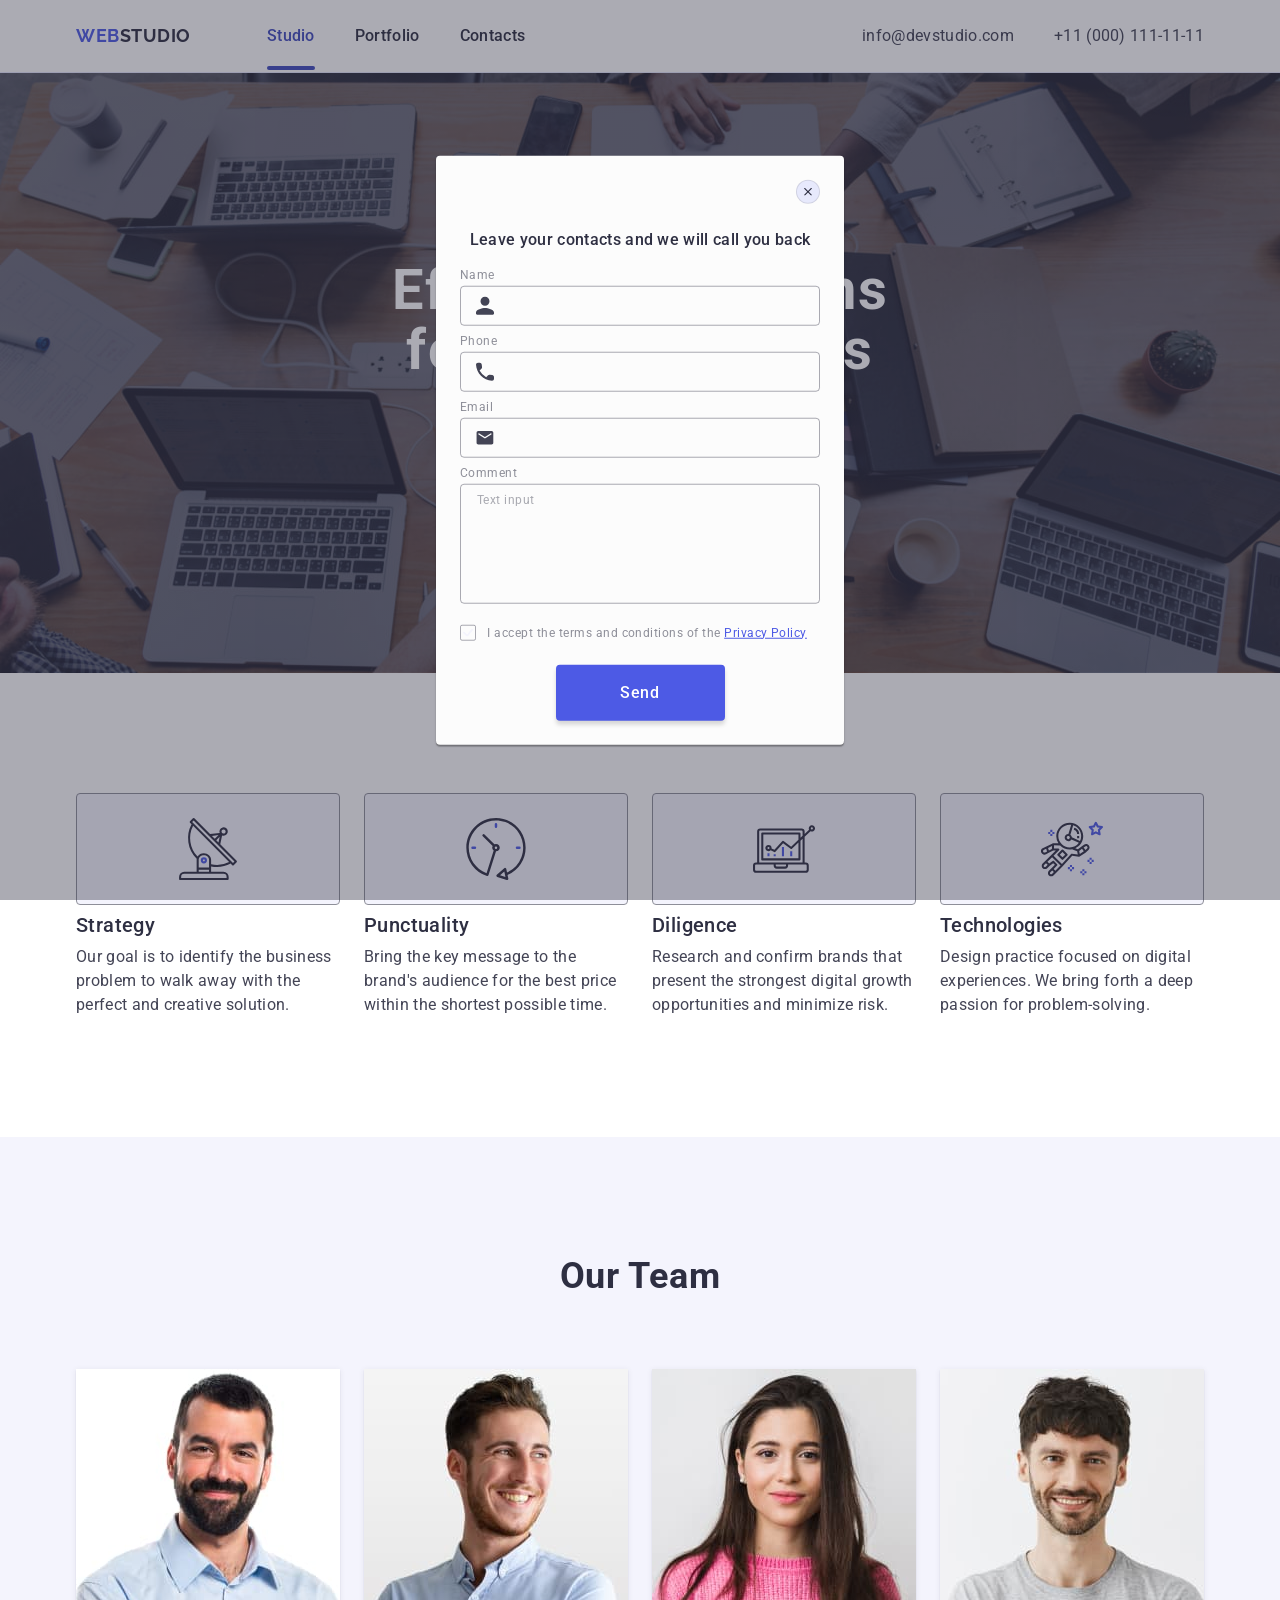
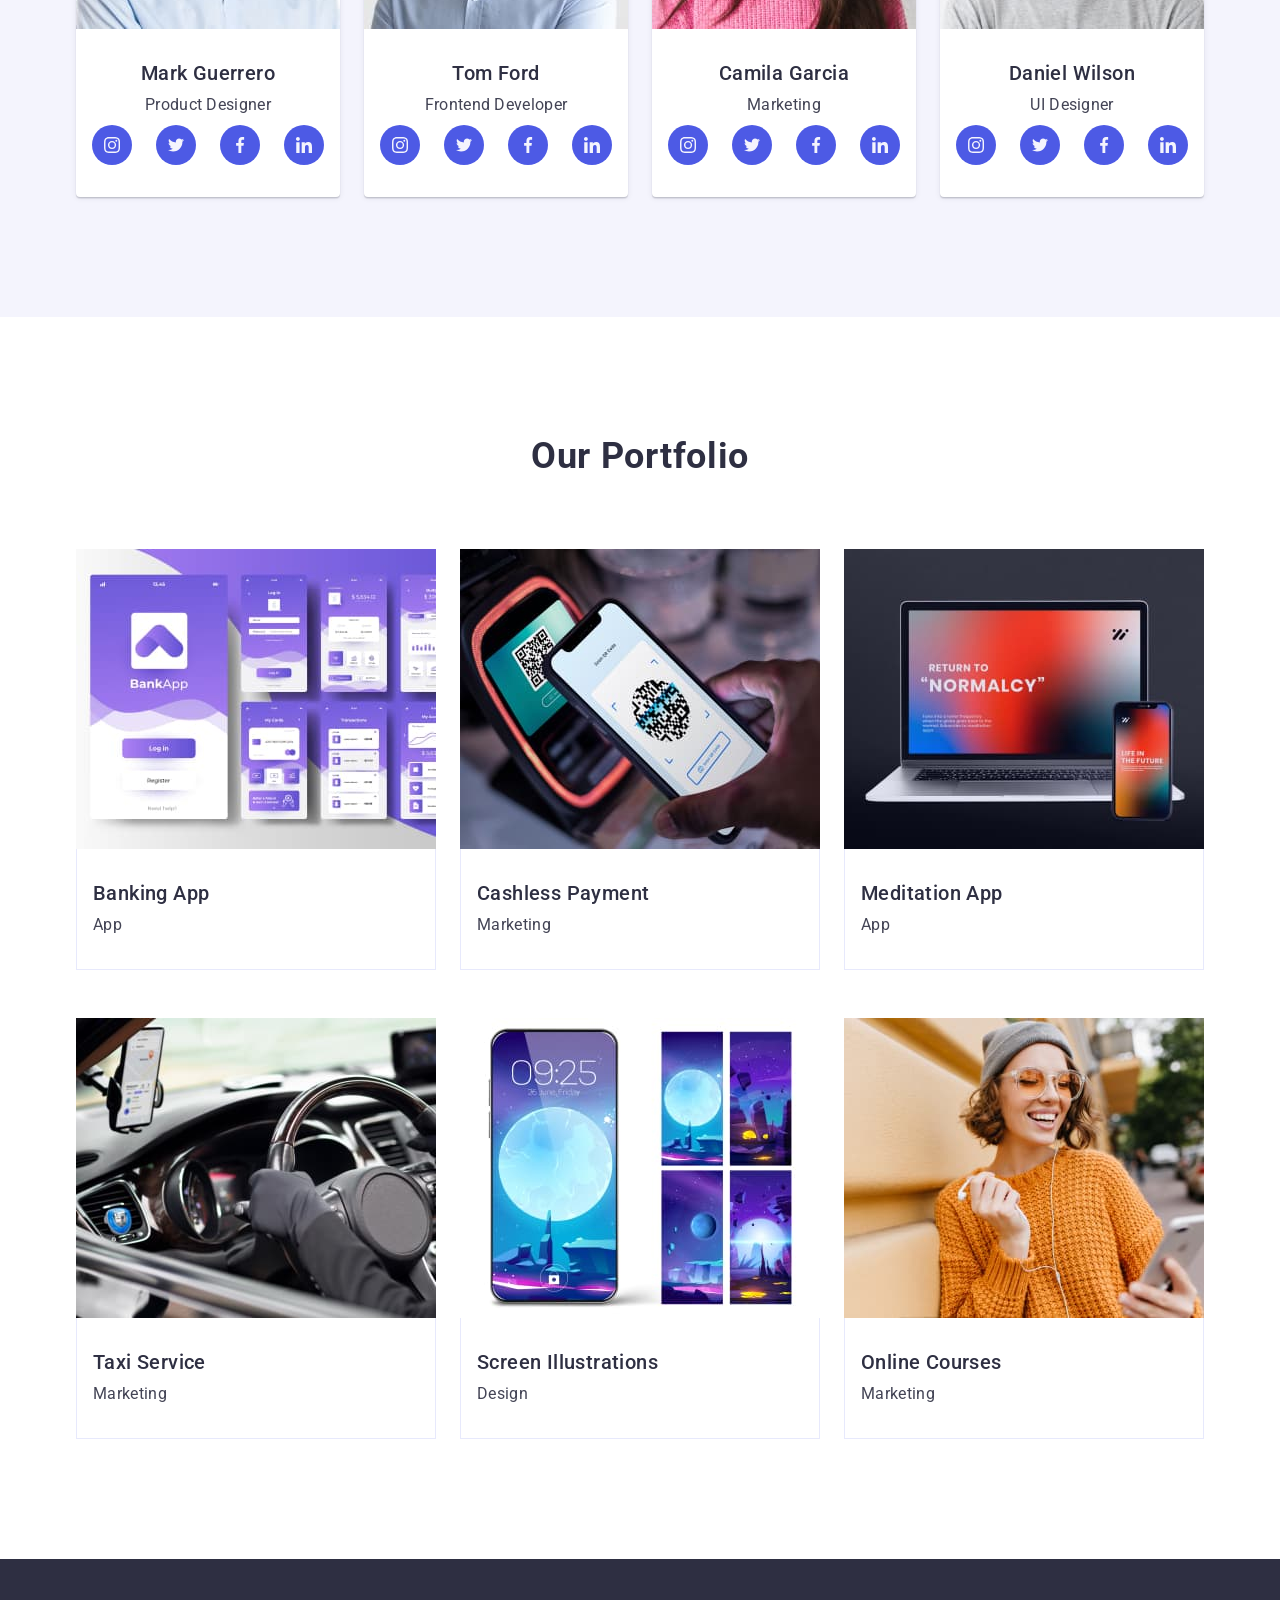
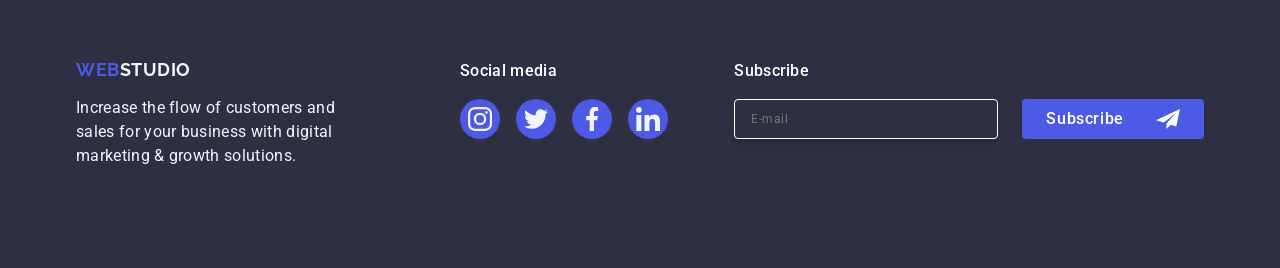
<file: index.html>
<!DOCTYPE html>
<html lang="en">
<head>
    <meta charset="UTF-8">
    <meta name="viewport" content="width=device-width, initial-scale=1.0">
    <title>Web Studio</title>
    <link rel="preconnect" href="https://fonts.googleapis.com">
    <link rel="preconnect" href="https://fonts.gstatic.com" crossorigin>
    <link href="https://fonts.googleapis.com/css2?family=Raleway:wght@700&family=Roboto:wght@400;500;700&display=swap"
        rel="stylesheet">
    <link rel="stylesheet" href="https://cdnjs.cloudflare.com/ajax/libs/modern-normalize/2.0.0/modern-normalize.min.css"
        integrity="sha512-4xo8blKMVCiXpTaLzQSLSw3KFOVPWhm/TRtuPVc4WG6kUgjH6J03IBuG7JZPkcWMxJ5huwaBpOpnwYElP/m6wg=="
        crossorigin="anonymous" referrerpolicy="no-referrer">
    <link rel="stylesheet" href="./css/styles.css">
</head>

<body>
    
<!--                       header                      -->

    <header class="header">
        <div class="container header-container">
            <nav class="navigation">
                <a class="header-logo" href="./index.html" target="_self">Web<span class="header-logo-color">Studio</span></a>
            
                <ul class="navigation-item">
                    <li class="navigation-list"><a class="navigation-link activ" href="./index.html">Studio</a></li>
                    <li class="navigation-list"><a class="navigation-link" href="">Portfolio</a></li>
                    <li class="navigation-list"><a class="navigation-link" href="">Contacts</a></li>
                </ul>
            </nav>
            
            <address class="address">
                <ul class="address-item">
                    <li class="address-list"><a class="address-link" href="mailto:info@devstudio.com">info@devstudio.com</a></li>
                    <li class="address-list"><a class="address-link" href="tel:+110001111111">+11 (000) 111-11-11</a></li>
                </ul>
            </address>
        </div>

    </header>

<!--                       main                        -->

    <main class="main">

        <section class="solution">

            <div class="container">
                <h1 class="solution-header">Effective Solutions for Your Business</h1>
                <button class="solution-button">Order Service</button>
            </div>

        </section>

        <section class="directions">

            <div class="container">
                <h2 class="directions-header visually-hidden">Directions</h2>
                <ul class="direction-item">
                    <li class="direction-list">
                        <div class="container-svg">
                            <svg class="direction-svg" width="64" height="64">
                                <use href="./images/icons.svg#icon-antenna"></use>
                            </svg>
                        </div>   
                        <h3 class="direction-list-header">Strategy</h3>
                        <p class="direction-list-paragraph">Our goal is to identify the business problem to walk away with the perfect and creative solution.</p>
                    </li>
                    <li class="direction-list">
                        <div class="container-svg">
                            <svg class="direction-svg" width="64" height="64">
                                <use href="./images/icons.svg#icon-clock"></use>
                            </svg>
                        </div>
                        <h3 class="direction-list-header">Punctuality</h3>
                        <p class="direction-list-paragraph">Bring the key message to the brand's audience for the best price within the shortest possible time.</p>
                    </li>
                    <li class="direction-list">
                        <div class="container-svg">
                            <svg class="direction-svg" width="64" height="64">
                                <use href="./images/icons.svg#icon-diagram"></use>
                            </svg>
                        </div>
                        <h3 class="direction-list-header">Diligence</h3>
                        <p class="direction-list-paragraph">Research and confirm brands that present the strongest digital growth opportunities and minimize risk.</p>
                    </li>
                    <li class="direction-list">
                        <div class="container-svg">
                            <svg class="direction-svg" width="64" height="64">
                                <use href="./images/icons.svg#icon-astronaut"></use>
                            </svg>
                        </div>
                        <h3 class="direction-list-header">Technologies</h3>
                        <p class="direction-list-paragraph">Design practice focused on digital experiences. We bring forth a deep passion for problem-solving.</p>
                    </li>
                </ul>
            </div>
        
        </section>
        
        <section class="team">
        
            <div class="container">
                <h2 class="team-header">Our Team</h2>
                <ul class="team-item">
                    <li class="team-list">
                        <img class="team-imagi" src="./images/MarkGuerrero.jpg" alt="Photo Mark Guerrero" width="264" height="260">
                        <div class="tem-profession-container">
                            <h3 class="team-list-header">Mark Guerrero</h3>
                            <p class="team-list-paragraph">Product Designer</p>
                            <ul class="team-item-svg">
                                <li class="team-list-svg">
                                    <a href="" class="team-link">
                                        <svg class="team-svg" width="16" height="16">
                                            <use href="./images/icons.svg#icon-instagram"></use>
                                        </svg>
                                    </a>
                                </li>
                                <li class="team-list-svg">
                                    <a href="" class="team-link">
                                        <svg class="team-svg" width="16" height="16">
                                            <use href="./images/icons.svg#icon-twitter"></use>
                                        </svg>
                                    </a>
                                </li>
                                <li class="team-list-svg">
                                    <a href="" class="team-link">
                                        <svg class="team-svg" width="16" height="16">
                                            <use href="./images/icons.svg#icon-facebook"></use>
                                        </svg>
                                    </a>
                                </li>
                                <li class="team-list-svg">
                                    <a href="" class="team-link">
                                        <svg class="team-svg" width="16" height="16">
                                            <use href="./images/icons.svg#icon-linkedin"></use>
                                        </svg>
                                    </a>
                                </li>
                            </ul>
                        </div>
                        
                    </li>
                    <li class="team-list">
                        <img class="team-imagi" src="./images/TomFord.jpg" alt="Photo Tom Ford" width="264" height="260">
                        <div class="tem-profession-container">
                            <h3 class="team-list-header">Tom Ford</h3>
                            <p class="team-list-paragraph">Frontend Developer</p>
                            <ul class="team-item-svg">
                                <li class="team-list-svg">
                                    <a href="" class="team-link">
                                        <svg class="team-svg" width="16" height="16">
                                            <use href="./images/icons.svg#icon-instagram"></use>
                                        </svg>
                                    </a>
                                </li>
                                <li class="team-list-svg">
                                    <a href="" class="team-link">
                                        <svg class="team-svg" width="16" height="16">
                                            <use href="./images/icons.svg#icon-twitter"></use>
                                        </svg>
                                    </a>
                                </li>
                                <li class="team-list-svg">
                                    <a href="" class="team-link">
                                        <svg class="team-svg" width="16" height="16">
                                            <use href="./images/icons.svg#icon-facebook"></use>
                                        </svg>
                                    </a>
                                </li>
                                <li class="team-list-svg">
                                    <a href="" class="team-link">
                                        <svg class="team-svg" width="16" height="16">
                                            <use href="./images/icons.svg#icon-linkedin"></use>
                                        </svg>
                                    </a>
                                </li>
                            </ul>
                        </div>
                        
                    </li>
                    <li class="team-list">
                        <img class="team-imagi" src="./images/CamilaGarcia.jpg" alt="Photo Camila Garcia" width="264" height="260">
                        <div class="tem-profession-container">
                            <h3 class="team-list-header">Camila Garcia</h3>
                            <p class="team-list-paragraph">Marketing</p>
                            <ul class="team-item-svg">
                                <li class="team-list-svg">
                                    <a href="" class="team-link">
                                        <svg class="team-svg" width="16" height="16">
                                            <use href="./images/icons.svg#icon-instagram"></use>
                                        </svg>
                                    </a>
                                </li>
                                <li class="team-list-svg">
                                    <a href="" class="team-link">
                                        <svg class="team-svg" width="16" height="16">
                                            <use href="./images/icons.svg#icon-twitter"></use>
                                        </svg>
                                    </a>
                                </li>
                                <li class="team-list-svg">
                                    <a href="" class="team-link">
                                        <svg class="team-svg" width="16" height="16">
                                            <use href="./images/icons.svg#icon-facebook"></use>
                                        </svg>
                                    </a>
                                </li>
                                <li class="team-list-svg">
                                    <a href="" class="team-link">
                                        <svg class="team-svg" width="16" height="16">
                                            <use href="./images/icons.svg#icon-linkedin"></use>
                                        </svg>
                                    </a>
                                </li>
                            </ul>
                        </div>
                        
                    </li>
                    <li class="team-list">
                        <img class="team-imagi" src="./images/DanielWilson.jpg" alt="Photo Daniel Wilson" width="264" height="260">
                        <div class="tem-profession-container">
                            <h3 class="team-list-header">Daniel Wilson</h3>
                            <p class="team-list-paragraph">UI Designer</p>
                            <ul class="team-item-svg">
                                <li class="team-list-svg">
                                    <a href="" class="team-link">
                                        <svg class="team-svg" width="16" height="16">
                                            <use href="./images/icons.svg#icon-instagram"></use>
                                        </svg>
                                    </a>
                                </li>
                                <li class="team-list-svg">
                                    <a href="" class="team-link">
                                        <svg class="team-svg" width="16" height="16">
                                            <use href="./images/icons.svg#icon-twitter"></use>
                                        </svg>
                                    </a>
                                </li>
                                <li class="team-list-svg">
                                    <a href="" class="team-link">
                                        <svg class="team-svg" width="16" height="16">
                                            <use href="./images/icons.svg#icon-facebook"></use>
                                        </svg>
                                    </a>
                                </li>
                                <li class="team-list-svg">
                                    <a href="" class="team-link">
                                        <svg class="team-svg" width="16" height="16">
                                            <use href="./images/icons.svg#icon-linkedin"></use>
                                        </svg>
                                    </a>
                                </li>
                            </ul>
                        </div>
                        
                    </li>
                </ul>
            </div>

        </section>

        <section class="portfolio">

            <div class="container">
                <h2 class="portfolio-header">Our Portfolio</h2>
                <ul class="portfolio-item">
                    <li class="portfolio-list">
                        <div class="portfolio-wrapper">
                            <img src="./images/BankingApp.jpg" alt="Photo Banking App" width="360" height="300">
                            <p class="overlay">
                                14 Stylish and User-Friendly App Design Concepts · Task Manager App · Calorie Tracker App · Exotic Fruit Ecommerce
                                App · Cloud Storage App
                            </p>
                        </div>
                        <div class="portfolio-apps-container">
                            <h3 class="portfolio-list-header">Banking App</h3>
                            <p class="portfolio-list-paragraph">App</p>
                        </div>
                    </li>
                    <li class="portfolio-list">
                        <div class="portfolio-wrapper">
                            <img src="./images/CashlessPayment.jpg" alt="Photo Cashless Payment" width="360" height="300">
                            <p class="overlay">
                                14 Stylish and User-Friendly App Design Concepts · Task Manager App · Calorie Tracker App · Exotic Fruit Ecommerce
                                App · Cloud Storage App
                            </p>
                        </div>
                        <div class="portfolio-apps-container">
                            <h3 class="portfolio-list-header">Cashless Payment</h3>
                            <p class="portfolio-list-paragraph">Marketing</p>
                        </div>
                    </li>
                    <li class="portfolio-list">
                        <div class="portfolio-wrapper">
                            <img src="./images/MeditationApp.jpg" alt="Photo Meditation App" width="360" height="300">
                            <p class="overlay">
                                14 Stylish and User-Friendly App Design Concepts · Task Manager App · Calorie Tracker App · Exotic Fruit Ecommerce
                                App · Cloud Storage App
                            </p>
                        </div>
                        <div class="portfolio-apps-container">
                            <h3 class="portfolio-list-header">Meditation App</h3>
                            <p class="portfolio-list-paragraph">App</p>
                        </div>
                    </li>
                    <li class="portfolio-list">
                        <div class="portfolio-wrapper">
                            <img src="./images/TaxiService.jpg" alt="Photo Taxi Service" width="360" height="300">
                            <p class="overlay">
                                14 Stylish and User-Friendly App Design Concepts · Task Manager App · Calorie Tracker App · Exotic Fruit Ecommerce
                                App · Cloud Storage App
                            </p>
                        </div>
                        <div class="portfolio-apps-container">
                            <h3 class="portfolio-list-header">Taxi Service</h3>
                            <p class="portfolio-list-paragraph">Marketing</p>
                        </div>
                    </li>
                    <li class="portfolio-list">
                       <div class="portfolio-wrapper">
                        <img src="./images/ScreenIllustrations.jpg" alt="Photo Screen Illustrations" width="360" height="300">
                        <p class="overlay">
                            14 Stylish and User-Friendly App Design Concepts · Task Manager App · Calorie Tracker App · Exotic Fruit Ecommerce
                            App · Cloud Storage App
                        </p>
                       </div>
                        <div class="portfolio-apps-container">
                            <h3 class="portfolio-list-header">Screen Illustrations</h3>
                            <p class="portfolio-list-paragraph">Design</p>
                        </div>
                    </li>
                    <li class="portfolio-list">
                       <div class="portfolio-wrapper">
                        <img src="./images/OnlineCourses.jpg" alt="Photo Online Courses" width="360" height="300">
                        <p class="overlay">
                            14 Stylish and User-Friendly App Design Concepts · Task Manager App · Calorie Tracker App · Exotic Fruit Ecommerce
                            App · Cloud Storage App
                        </p>
                       </div>
                        <div class="portfolio-apps-container">
                            <h3 class="portfolio-list-header">Online Courses</h3>
                            <p class="portfolio-list-paragraph">Marketing</p>
                        </div>
                    </li>
                </ul>
            </div>

        </section>

    </main>

<!--                       footer                       -->

    <footer class="footer">
        <div class="container container-footer">
            <div class="footer-container-logo">
                <a class="footer-logo" href="./index.html" target="_self">Web<span class="footer-logo-color">Studio</span></a>
                <p class="footer-paragraph">
                Increase the flow of customers and
                sales for your business with digital
                marketing & growth solutions.
                </p>
            </div>

            <div class="footer-social">
                <p class="footer-paragraph-social">Social media</p>
                <ul class="footer-item-svg">
                    <li class="footer-list-svg">
                        <a href="" class="footer-link">
                            <svg class="footer-svg" width="24" height="24">
                                <use href="./images/icons.svg#icon-instagram"></use>
                            </svg>
                        </a>
                    </li>
                    <li class="footer-list-svg">
                        <a href="" class="footer-link">
                            <svg class="footer-svg" width="24" height="24">
                                <use href="./images/icons.svg#icon-twitter"></use>
                            </svg>
                        </a>
                    </li>
                    <li class="footer-list-svg">
                        <a href="" class="footer-link">
                            <svg class="footer-svg" width="24" height="24">
                                <use href="./images/icons.svg#icon-facebook"></use>
                            </svg>
                        </a>
                    </li>
                    <li class="footer-list-svg">
                        <a href="" class="footer-link">
                            <svg class="footer-svg" width="24" height="24">
                                <use href="./images/icons.svg#icon-linkedin"></use>
                            </svg>
                        </a>
                    </li>
                </ul>
            </div>
<!--                       footer form                         -->

            <div class="footer-sabscribe">
                <p class="sabscribe-paragraph">Subscribe</p>
                <form class="sabscribe-form" name="sabscribe">
                    <label class="subscribe-label">
                        <input class="subscribe-input" name="user-email" type="email" placeholder="E-mail">
                    </label>
                    <button class="subscribe-button" type="submit">Subscribe
                        <svg class="subscribe-icon" width="24" height="24">
                          <use href="./images/icons.svg#icon-Frame"></use>
                        </svg>
                    </button>
                </form>
            </div>
        </div>
       

    </footer>

<!--                       modal window                      -->

    <div class="backdrop is-open">
        <div class="modal">
            <button class="modal-button" type="button" aria-label="modal close batton">
                <svg class="modal-button-icon" width="8" height="8">
                  <use href="./images/icons.svg#icon-close"></use>
                </svg>
            </button>
            <p class="modal-paragraph">Leave your contacts and we will call you back</p>
       
            <form class="modal-form" name="modal" novalidate autocomplete="off" method="post">
                <div class="form-field">
                    <label class="form-label" for="user-name">Name</label>
                    <div class="input-field">
                        <input class="form-input" type="text" name="user-name" id="user-name" minlength="3" required />
                        <svg class="form-icon" width="18" height="24">
                            <use href="./images/icons.svg#icon-User"></use>
                        </svg>
                    </div>
                </div>
                <div class="form-field">
                    <label class="form-label" for="user-tel">Phone</label>
                    <div class="input-field">
                        <input class="form-input" type="tel" name="user-tel" id="user-tel" />
                        <svg class="form-icon" width="18" height="24">
                            <use href="./images/icons.svg#icon-Telephone"></use>
                        </svg>
                    </div>
                </div>
                <div class="form-field">
                    <label class="form-label" for="user-emil">Email</label>
                    <div class="input-field">
                        <input class="form-input" type="email" name="user-emil" id="user-emil" />
                        <svg class="form-icon" width="18" height="24">
                            <use href="./images/icons.svg#icon-Mail"></use>
                        </svg>
                    </div>
                </div>
                <div class="form-field">
                    <label class="form-label" for="user-comment">Comment</label>
                    <textarea class="form-input form-textarea" name="user-comment" id="user-comment" rows="7"
                        placeholder="Text input"></textarea>
                </div>
            
                <!-- Checkbox -->
            
                <div class="agreement">
                    <input type="checkbox" name="user-privacy" id="user-privacy" required value="true"
                        class="form-checkbox visually-hidden" />
                    <label class="form-label checkbox" for="user-privacy">
                        <span class="checkbox-icon">
                            <svg class="checkbox-icon-check" width="10" height="8">
                                <use href="./images/icons.svg#icon-Done"></use>
                            </svg>
                        </span>
                        I accept the terms and conditions of the
                        <a class="modal-link" href="">Privacy Policy</a>
                    </label>
                </div>
            
                <button class="modal-button-bottom" type="submit">Send</button>
            </form>
        </div>
    </div>

</body>
</html>
</file>
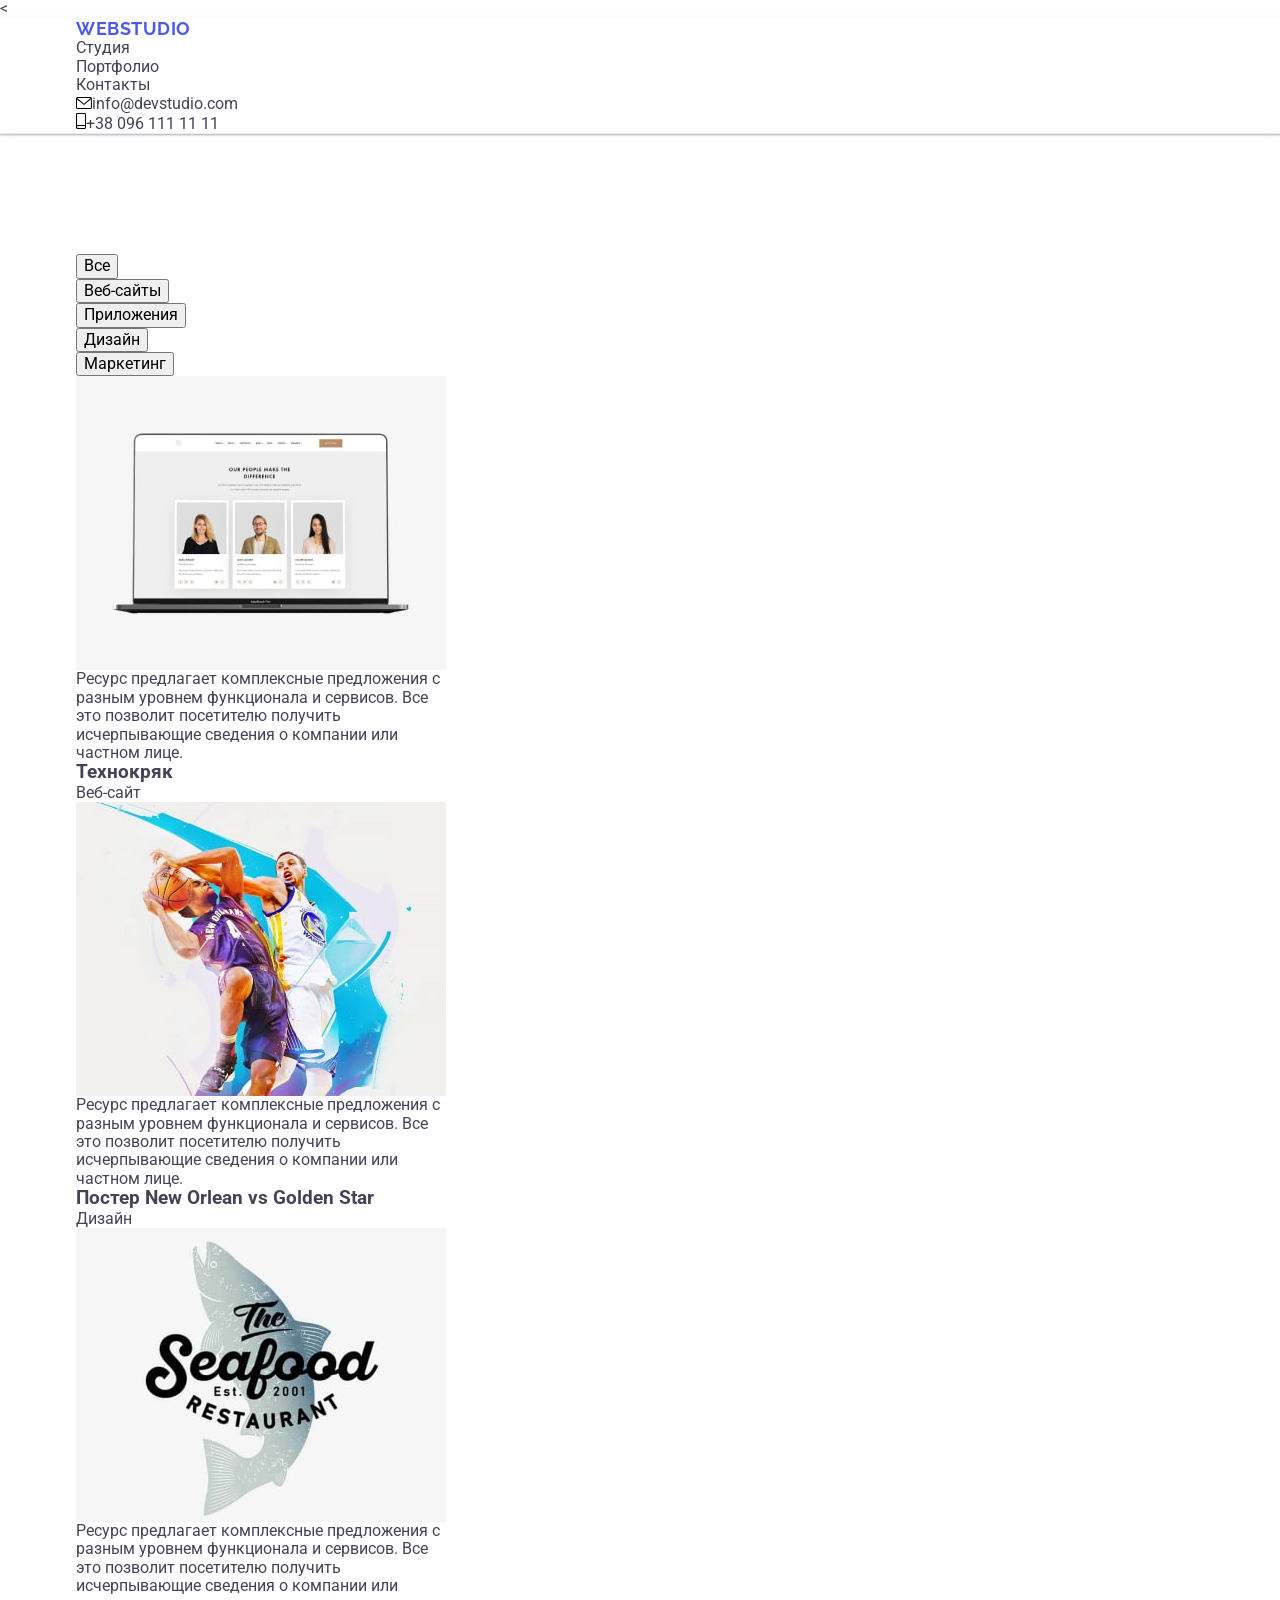
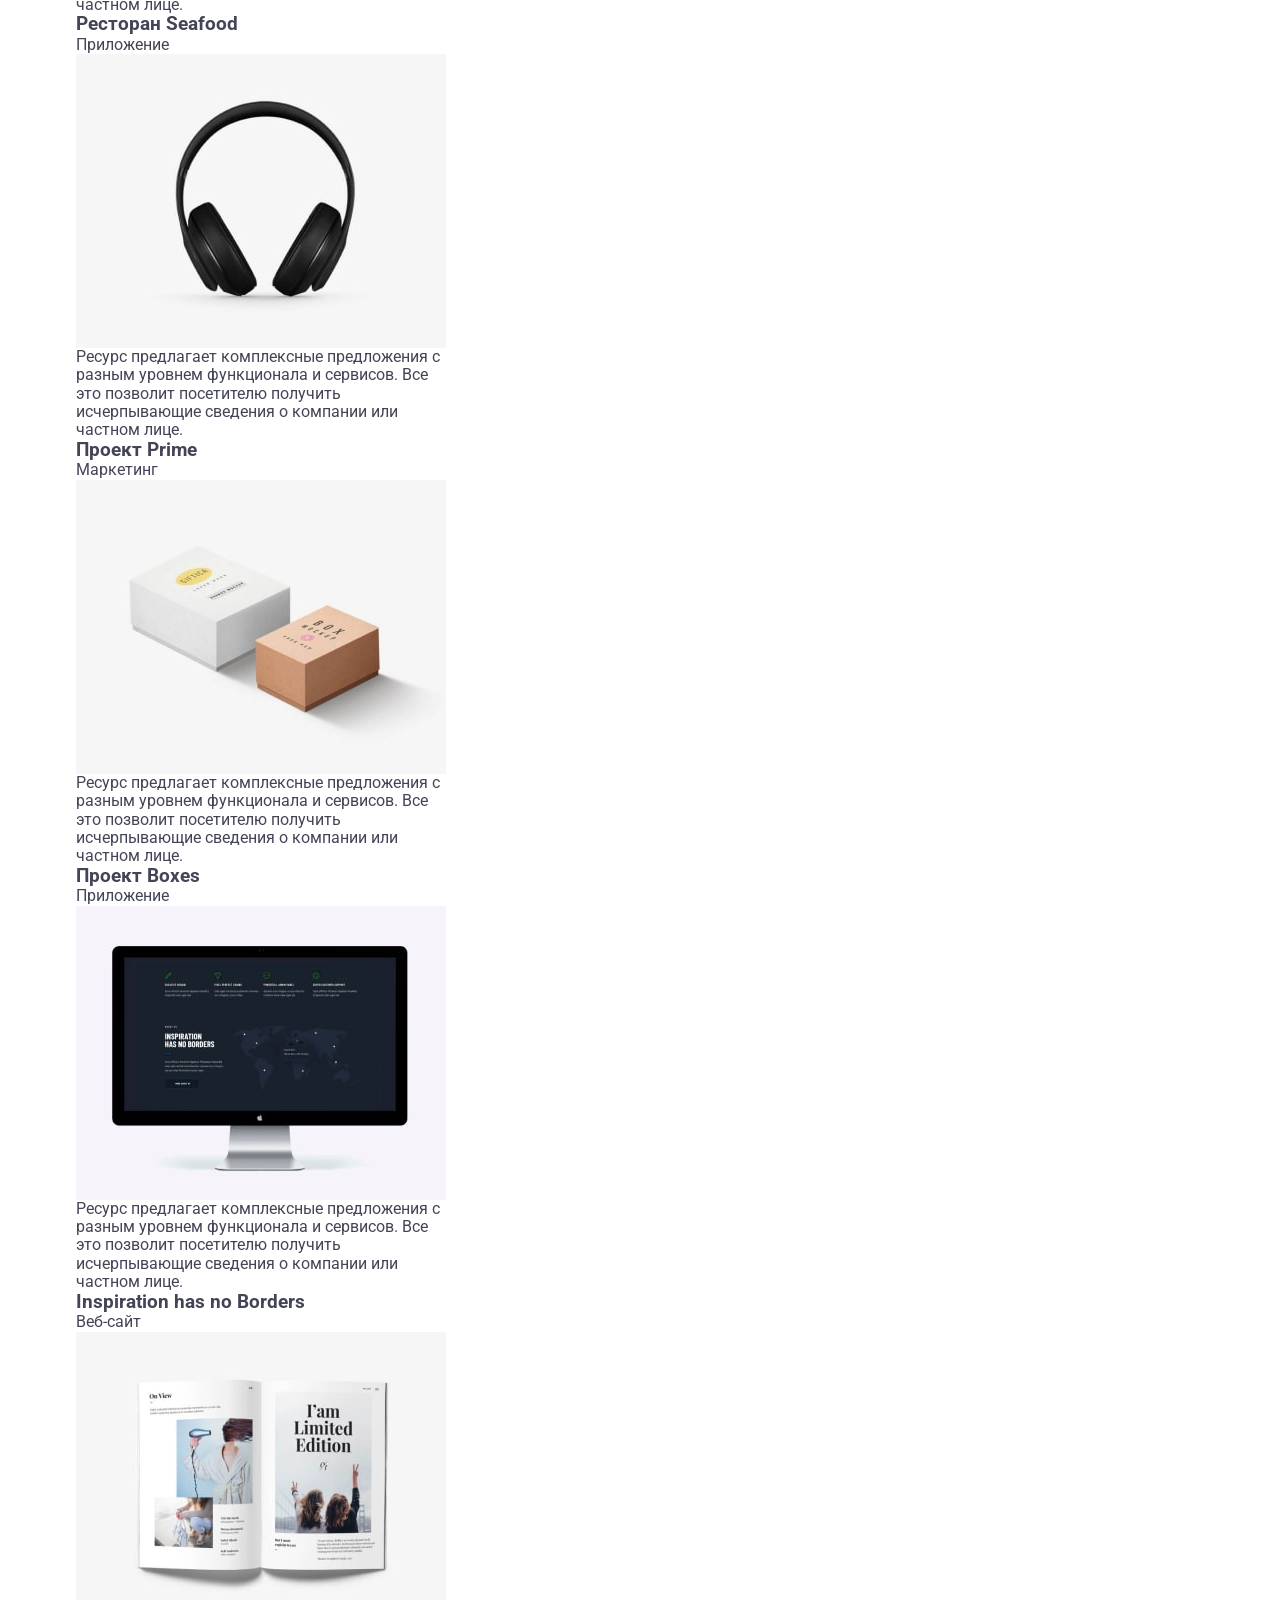
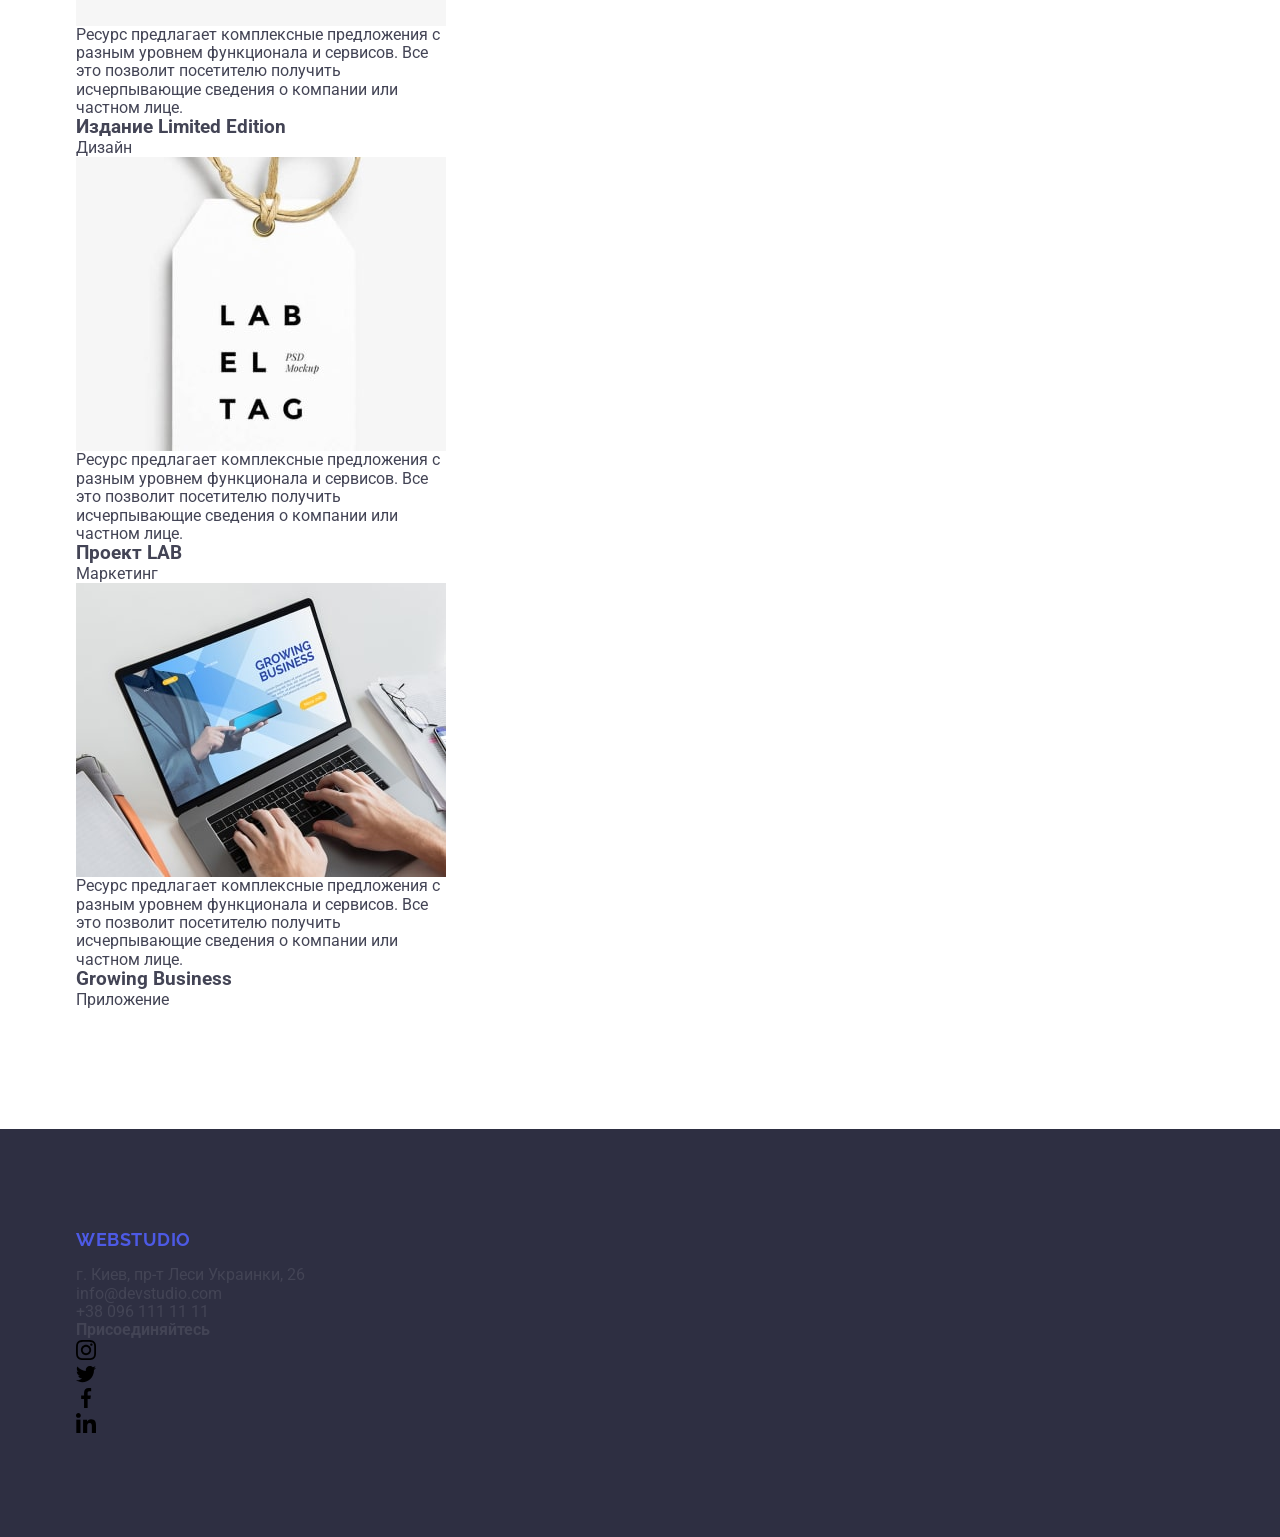
<file: portfolio.html>
<<!DOCTYPE html>
<head>
  <meta charset="UTF-8" />
  <meta http-equiv="X-UA-Compatible" content="IE=edge" />
  <meta name="viewport" content="width=device-width, initial-scale=1.0" />
  <title>WebStudio</title>
  <link href="https://fonts.googleapis.com/css2?family=Raleway:wght@700&family=Roboto:wght@400;500;700;900&display=swap"
    rel="stylesheet" />
  <link rel="stylesheet" href="https://cdnjs.cloudflare.com/ajax/libs/modern-normalize/1.1.0/modern-normalize.min.css"
    integrity="sha512-wpPYUAdjBVSE4KJnH1VR1HeZfpl1ub8YT/NKx4PuQ5NmX2tKuGu6U/JRp5y+Y8XG2tV+wKQpNHVUX03MfMFn9Q=="
    crossorigin="anonymous" referrerpolicy="no-referrer" />
  <link rel="stylesheet" href="./css/styles.css" />
</head>

<body>
  <header class="header">
    <div class="container">
      <nav class="header-nav">
        <a class="header-logo link" href="./index.html" lang="en"><span class="part-logo link">Web</span>Studio</a>
        <ul class="header-list list">
          <li class="header-item">
            <a href="./index.html" class="header-link link">Студия</a>
          </li>
          <li class="header-item">
            <a href="./portfolio.html" class="header-link link current">Портфолио</a>
          </li>
          <li class="header-item">
            <a href="" class="header-link link">Контакты</a>
          </li>
        </ul>
      </nav>
      <ul class="header-contacts list">
        <li class="header-item">
          <a href="mailto:info@devstudio.com" lang="en" class="header-contacts-link link">
            <svg class="header-contacts-icon" width="16" height="12">
              <use href="./imagessvg/symbol-defs.svg#icon-envelope-hover"></use>
            </svg>info@devstudio.com</a>
        </li>
        <li class="header-item">
          <a href="tel:+380961111111" class="header-contacts-link link">
            <svg class="header-contacts-icon" width="10" height="16">
              <use href="./imagessvg/symbol-defs.svg#icon-smartphone"></use>
            </svg>+38 096 111 11 11
          </a>
        </li>
      </ul>
    </div>
  </header>
  <main>
    <section class="portfolio section">
      <div class="container">
        <h1 class="visually-hidden">Портфолио</h1>
        <h2 class="visually-hidden">Фильтры</h2>
        <ul class="portfolio-buttons list">
          <li class="button-item">
            <button type="button" class="portfolio-btn">Все</button>
          </li>
          <li class="button-item">
            <button type="button" class="portfolio-btn">Веб-сайты</button>
          </li>
          <li class="button-item">
            <button type="button" class="portfolio-btn">Приложения</button>
          </li>
          <li class="button-item">
            <button type="button" class="portfolio-btn">Дизайн</button>
          </li>
          <li class="button-item">
            <button type="button" class="portfolio-btn">Маркетинг</button>
          </li>
        </ul>
        <h2 class="visually-hidden">Наши проекты</h2>
        <ul class="portfolio-list list">
          <li class="portfolio-item">
            <a href="" class="portfolio-link link">
              <div class="portfolio-image-thumb">
                <img src="./images2/img-min.jpg" alt="Лэптоп" width="370" />
                <div class="portfolio-overlay">
                  <p class="portfolio-overlay-text">
                    Ресурс предлагает комплексные предложения с разным уровнем функционала и
                    сервисов. Все это позволит посетителю получить исчерпывающие сведения о
                    компании или частном лице.
                  </p>
                </div>
              </div>
              <div class="card-subscribe">
                <h3 class="porfolio-subtitle">Технокряк</h3>
                <p class="portfolio-text">Веб-сайт</p>
              </div>
            </a>
          </li>
          <li class="portfolio-item">
            <a href="" class="portfolio-link link">
              <div class="portfolio-image-thumb">
                <img src="./images2/img (1)-min.jpg" alt="Постер" width="370" />
                <div class="portfolio-overlay">
                  <p class="portfolio-overlay-text">
                    Ресурс предлагает комплексные предложения с разным уровнем функционала и
                    сервисов. Все это позволит посетителю получить исчерпывающие сведения о
                    компании или частном лице.
                  </p>
                </div>
              </div>
              <div class="card-subscribe">
                <h3 class="porfolio-subtitle">Постер New Orlean vs Golden Star</h3>
                <p class="portfolio-text">Дизайн</p>
              </div>
            </a>
          </li>
          <li class="portfolio-item">
            <a href="" class="portfolio-link link">
              <div class="portfolio-image-thumb">
                <img src="./images2/img (2)-min.jpg" alt="Лого ресторана" width="370" />
                <div class="portfolio-overlay">
                  <p class="portfolio-overlay-text">
                    Ресурс предлагает комплексные предложения с разным уровнем функционала и
                    сервисов. Все это позволит посетителю получить исчерпывающие сведения о
                    компании или частном лице.
                  </p>
                </div>
              </div>
              <div class="card-subscribe">
                <h3 class="porfolio-subtitle">Ресторан <span lang="en">Seafood</span></h3>
                <p class="portfolio-text">Приложение</p>
              </div>
            </a>
          </li>
          <li class="portfolio-item">
            <a href="" class="portfolio-link link">
              <div class="portfolio-image-thumb">
                <img src="./images2/img (3)-min.jpg" alt="Постер" width="370" />
                <div class="portfolio-overlay">
                  <p class="portfolio-overlay-text">
                    Ресурс предлагает комплексные предложения с разным уровнем функционала и
                    сервисов. Все это позволит посетителю получить исчерпывающие сведения о
                    компании или частном лице.
                  </p>
                </div>
              </div>
              <div class="card-subscribe">
                <h3 class="porfolio-subtitle">Проект <span lang="en">Prime</span></h3>
                <p class="portfolio-text">Маркетинг</p>
              </div>
            </a>
          </li>
          <li class="portfolio-item">
            <a href="" class="portfolio-link link">
              <div class="portfolio-image-thumb">
                <img src="./images2/img (4)-min.jpg" alt="Коробки" width="370" />
                <div class="portfolio-overlay">
                  <p class="portfolio-overlay-text">
                    Ресурс предлагает комплексные предложения с разным уровнем функционала и
                    сервисов. Все это позволит посетителю получить исчерпывающие сведения о
                    компании или частном лице.
                  </p>
                </div>
              </div>
              <div class="card-subscribe">
                <h3 class="porfolio-subtitle">Проект <span lang="en">Boxes</span></h3>
                <p class="portfolio-text">Приложение</p>
              </div>
            </a>
          </li>
          <li class="portfolio-item">
            <a href="" class="portfolio-link link">
              <div class="portfolio-image-thumb">
                <img src="./images2/img (5)-min.jpg" alt="Монитор" width="370" />
                <div class="portfolio-overlay">
                  <p class="portfolio-overlay-text">
                    Ресурс предлагает комплексные предложения с разным уровнем функционала и
                    сервисов. Все это позволит посетителю получить исчерпывающие сведения о
                    компании или частном лице.
                  </p>
                </div>
              </div>
              <div class="card-subscribe">
                <h3 class="porfolio-subtitle" lang="en" class="porfolio-subtitle">
                  Inspiration has no Borders
                </h3>
                <p class="portfolio-text">Веб-сайт</p>
              </div>
            </a>
          </li>
          <li class="portfolio-item">
            <a href="" class="portfolio-link link">
              <div class="portfolio-image-thumb">
                <img src="./images2/img (6)-min.jpg" alt="Коробки" width="370" />
                <div class="portfolio-overlay">
                  <p class="portfolio-overlay-text">
                    Ресурс предлагает комплексные предложения с разным уровнем функционала и
                    сервисов. Все это позволит посетителю получить исчерпывающие сведения о
                    компании или частном лице.
                  </p>
                </div>
              </div>
              <div class="card-subscribe">
                <h3 class="porfolio-subtitle">Издание <span>Limited Edition</span></h3>
                <p class="portfolio-text">Дизайн</p>
              </div>
            </a>
          </li>
          <li class="portfolio-item">
            <a href="" class="portfolio-link link">
              <div class="portfolio-image-thumb">
                <img src="./images2/img (7)-min.jpg" alt="Коробки" width="370" />
                <div class="portfolio-overlay">
                  <p class="portfolio-overlay-text">
                    Ресурс предлагает комплексные предложения с разным уровнем функционала и
                    сервисов. Все это позволит посетителю получить исчерпывающие сведения о
                    компании или частном лице.
                  </p>
                </div>
              </div>
              <div class="card-subscribe">
                <h3 class="porfolio-subtitle">Проект <span>LAB</span></h3>
                <p class="portfolio-text">Маркетинг</p>
              </div>
            </a>
          </li>
          <li class="portfolio-item">
            <a href="" class="portfolio-link link">
              <div class="portfolio-image-thumb">
                <img src="./images2/img (8)-min.jpg" alt="Коробки" width="370" />
                <div class="portfolio-overlay">
                  <p class="portfolio-overlay-text">
                    Ресурс предлагает комплексные предложения с разным уровнем функционала и
                    сервисов. Все это позволит посетителю получить исчерпывающие сведения о
                    компании или частном лице.
                  </p>
                </div>
              </div>
              <div class="card-subscribe">
                <h3 class="porfolio-subtitle" lang="en">Growing Business</h3>
                <p class="portfolio-text">Приложение</p>
              </div>
            </a>
          </li>
        </ul>
      </div>
    </section>
  </main>
  <!-- Футер -->
  <footer class="footer">
    <div class="container">
      <div class="address-container">
        <a href="./index.html" lang="en" class="footer-logo link">Web<span class="footer-part-logo link">Studio</span>
        </a>
        <address class="address">
          <ul class="footer-contacts list">
            <li class="footer-item">
              <a href="https://goo.gl/maps/UDHSJ6ALwdLbCX4F8" target="_blank" rel="noopener noreferrer"
                class="adress-link link">
                г. Киев, пр-т Леси Украинки, 26</a>
            </li>
            <li class="footer-item">
              <a href="mailto:info@devstudio.com" lang="en" class="footer-mail link">info@devstudio.com</a>
            </li>
            <li class="footer-item">
              <a href="tel:+380961111111" class="footer-tel link">+38 096 111 11 11</a>
            </li>
          </ul>
        </address>
      </div>
      <div class="join-container">
        <b class="footer-join">Присоединяйтесь</b>
        <ul class="join-social-list list">
          <li class="join-social-item">
            <a href="" class="join-social-link link">
              <svg class="join-social-icon" width="20" height="20">
                <use href="./imagessvg/symbol-defs.svg#icon-instagram"></use>
              </svg>
            </a>
          </li>
          <li class="join-social-item">
            <a href="" class="join-social-link link">
              <svg class="join-social-icon" width="20" height="20">
                <use href="./imagessvg/symbol-defs.svg#icon-twitter"></use>
              </svg>
            </a>
          </li>
          <li class="join-social-item">
            <a href="" class="join-social-link link">
              <svg class="join-social-icon" width="20" height="20">
                <use href="./imagessvg/symbol-defs.svg#icon-facebook"></use>
              </svg>
            </a>
          </li>
          <li class="join-social-item">
            <a href="" class="join-social-link link">
              <svg class="join-social-icon" width="20" height="20">
                <use href="./imagessvg/symbol-defs.svg#icon-linkedin"></use>
              </svg>
            </a>
          </li>
        </ul>
      </div>
    </div>
  </footer>
</body>
</html>
</file>
<file: css/styles.css>
/*  global style    */

*,
*::before,
*::after {
    box-sizing: border-box;
}

h1,
h2,
h3,
h4,
h5,
h6,
p {
    margin-top: 0;
    margin-bottom: 0;
}

ul,
ol {
    list-style-type: none;
    margin-top: 0;
    margin-bottom: 0;
    padding-left: 0;
}

a {
    color: currentColor;
    text-decoration: none;
}

.container {
    width: 1158px;
    margin: 0 auto;
    padding: 0 15px;
}

img {
    display: block;
    object-fit: cover;
}

body {
    font-family: "Roboto", sans-serif;
    color: #434455;
    background-color: #ffffff;
}


/*          header        */

.header {
    border-bottom: 1px solid #e7e9fc;
    box-shadow: 0px 1px 6px 0px rgba(46, 47, 66, 0.08), 0px 1px 1px 0px rgba(46, 47, 66, 0.16), 0px 2px 1px 0px rgba(46, 47, 66, 0.08);
}

.header-container {
    display: flex;
    align-items: center;
}

.navigation {
    display: flex;
    align-items: center;
    margin-right: auto;
}

.header-logo {
    font-family: "Raleway", sans-serif;
    font-weight: 700;
    font-size: 18px; 
    line-height: 1.17;
    letter-spacing: 0.03em;
    text-transform: uppercase;
    color: #4d5ae5;
    margin-right: 76px;
}

.header-logo-color {
    color: #2e2f42;
}

.navigation-item {
    display: flex;
    gap: 40px;
   
}

.navigation-link {
    position: relative;
    font-weight: 500;
    font-size: 16px;
    line-height: 1.5;
    letter-spacing: 0.02em;
    color: #2e2f42;
    padding: 24px 0;
    transition: color 250ms cubic-bezier(0.4, 0, 0.2, 1);
}

.navigation-list .navigation-link:hover,
.navigation-list .navigation-link:focus {
    color: #404bbf;
}

.navigation-link.activ {
    color: #404bbf;
}

.navigation-link.activ::after {
    content: "";
    position: absolute;
    bottom: -1px;
    display: block;
    width: 100%;
    height: 4px;
    border-radius: 2px;
    background: #404BBF;
}

.address {
    font-style: normal;
}

.address-item {
    display: flex;
    gap: 40px;
}

.address-list {
    padding: 24px 0;
}

.address-link {
    font-size: 16px;
    line-height: 1.5;
    letter-spacing: 0.02em;
    color: #434455;
    transition: color 250ms cubic-bezier(0.4, 0, 0.2, 1);
}

.address-list .address-link:hover,
.address-list .address-link:focus {
    color:#404bbf;
}

/*            main                */
/*       solution-section         */

.solution {
    background-color: #2e2f42;
    padding: 188px 0;
    background-image: linear-gradient(rgba(46, 47, 66, 0.70), rgba(46, 47, 66, 0.70)), url(../images/hero.jpg);
    max-width: 1440px;
    background-repeat: no-repeat;
    background-position: center;
    background-size: cover;
    margin: 0 auto;
}

.solution-header {
    font-size: 56px;
    line-height: 1.07;
    text-align: center;
    letter-spacing: 0.02em;
    color: #ffffff;
    max-width: 496px;
    margin: 0 auto;
}

.solution-button {
    background-color: #4D5AE5;
    font-family: "Roboto", sans-serif;
    font-weight: 500;
    font-size: 16px;
    line-height: 1.5;
    letter-spacing: 0.04em;
    color: #ffffff;
    cursor: pointer;
    min-width: 169px;
    height: 56px;
    border: none;
    border-radius: 4px;
    display: block;
    margin: 0 auto;
    margin-top: 48px;
    transition: background-color 250ms cubic-bezier(0.4, 0, 0.2, 1);
}

.solution-button:hover,
.solution-button:focus {
    background-color: #404BBF;
}

/*       directions-section         */

.directions {
    padding: 120px 0;
}

.visually-hidden {
    position: absolute;
    width: 1px;
    height: 1px;
    margin: -1px;
    border: 0;
    padding: 0;

    white-space: nowrap;
    clip-path: inset(100%);
    clip: rect(0 0 0 0);
    overflow: hidden;
}

.direction-item {
    display: flex;
    gap: 24px;
}

.direction-list {
    width: calc((100% - 72px) / 4);
}

.container-svg {
    width: 264px;
    height: 112px;
    border-radius: 4px;
    border: 1px solid #8E8F99;
    background:#F4F4FD;
    margin-bottom: 8px;
    padding: 24px 100px;
    display: flex;
    align-items: center;
    justify-content: center;
}

.direction-list-header {
    font-weight: 500;
    font-size: 20px;
    line-height: 1.2;
    letter-spacing: 0.02em;
    color: #2e2f42;
    margin-bottom: 8px;
}

.direction-list-paragraph {
    font-size: 16px;
    line-height: 1.5;
    letter-spacing: 0.02em;
    color: #434455;
}

/*             team-section           */

.team {
    background-color: #F4F4FD;
    padding: 120px 0;
}

.team-header {
    font-size: 36px;
    line-height: 1.11;
    text-align: center;
    letter-spacing: 0.02em;
    text-transform: capitalize;
    color: #2e2f42;
    margin-bottom: 72px;
}

.team-item {
    display: flex;
    gap: 24px;
}

.team-list {
    background-color: #ffffff;
    width: calc((100% - 72px) / 4);
    border-radius: 0px 0px 4px 4px;
    box-shadow: 0px 2px 1px 0px rgba(46, 47, 66, 0.08), 0px 1px 1px 0px rgba(46, 47, 66, 0.16), 0px 1px 6px 0px rgba(46, 47, 66, 0.08);
}

.tem-profession-container {
padding: 32px 0;
}

.team-list-header {
    font-weight: 500;
    font-size: 20px;
    line-height: 1.2;
    letter-spacing: 0.02em;
    color: #2e2f42;
    text-align: center;
    margin-bottom: 8px;
}

.team-list-paragraph {
    font-size: 16px;
    line-height: 1.5;
    letter-spacing: 0.02em;
    text-align: center;
}

.team-item-svg {
    display: flex;
    justify-content: center;
    align-items: center;
    gap: 24px;
    margin-top: 8px;
}

.team-list-svg {
    width: 40px;
    height: 40px;
}

.team-link {
    display: flex;
    width: 100%;
    height: 100%;
    background-color: #4D5AE5;
    border-radius: 50%;
    justify-content: center;
    align-items: center;
    transition: background-color 250ms cubic-bezier(0.4, 0, 0.2, 1);
}

.team-link:hover,
.team-link:focus {
    background-color: #404BBF;
}

.team-svg {
    fill: #f4f4fd;
}

/*         portfolio-section           */

.portfolio {
    padding: 120px 0;
}

.portfolio-item {
    display: flex;
    flex-wrap: wrap;
    column-gap: 24px;
    row-gap: 48px;
}

.portfolio-list {
    width: calc((100% - 48px) / 3);
    transition: box-shadow 250ms cubic-bezier(0.4, 0, 0.2, 1);
}

.portfolio-list:hover {
    box-shadow:0px 1px 6px rgba(46, 47, 66, 0.08),
        0px 1px 1px rgba(46, 47, 66, 0.16),
        0px 2px 1px rgba(46, 47, 66, 0.08);
        transform: translateY(0%)
}

.portfolio-wrapper {
    position: relative;
    overflow: hidden;
}

.overlay {
    position: absolute;
    top: 0;
    color: #F4F4FD;
    font-size: 16px;
    line-height: 1.5;
    letter-spacing: 0.02em;
    padding: 40px 32px;
    display: flex;
    align-items: center;
    justify-content: center;
    width: 100%;
    height: 100%;
    background-color: #4D5AE5;
    transform: translateY(100%);
    transition: transform 250ms cubic-bezier(0.4, 0, 0.2, 1);
}

.portfolio-list:hover .overlay {
    transform: translateY(0);
}

.portfolio-apps-container {
    padding: 32px 16px;
    border: 1px solid #e7e9fc;
    border-top: none;
}

.portfolio-header {
    font-size: 36px;
    line-height: 1.11;
    text-align: center;
    letter-spacing: 0.02em;
    text-transform: capitalize;
    color: #2e2f42;
    margin-bottom: 72px;
}

.portfolio-list-header {
    font-weight: 500;
        font-size: 20px;
        line-height: 1.2;
        letter-spacing: 0.02em;
        color: #2e2f42;
        margin-bottom: 8px
}

.portfolio-list-paragraph {
    font-size: 16px;
    line-height: 1.5;
    letter-spacing: 0.02em;
}

/*               footer                */

.footer {
    background-color: #2e2f42;
    padding: 100px 0;
}

.container-footer {
    display: flex;
    align-items: baseline;
}

.footer-container-logo {
    margin-right: 120px;
}

.footer-logo {
    font-family: "Raleway", sans-serif;
    font-weight: 700;
    font-size: 18px;
    line-height: 1.17;
    letter-spacing: 0.03em;
    text-transform: uppercase;
    color: #4d5ae5;
    display: inline-block;
    margin-bottom: 16px;    
}

.footer-logo-color {
    color: #f4f4fd;
}

.footer-paragraph {
    line-height: 1.5;
    letter-spacing: 0.02em;
    color: #F4F4FD;
    max-width: 264px;
}

.footer-social {
    margin-right: auto;
}

.footer-paragraph-social {
    color:#FFF;
    font-size: 16px;
    font-style: normal;
    font-weight: 500;
    line-height: 1.5;
    letter-spacing: 0.02em;
    margin-bottom: 16px;
}

.footer-item-svg {
    display: flex;
    justify-content: center;
    align-items: center;
    gap: 16px;
}

.footer-list-svg {
    width: 40px;
    height: 40px;
}

.footer-link {
    display: flex;
    width: 100%;
    height: 100%;
    background-color: #4D5AE5;
    border-radius: 50%;
    justify-content: center;
    align-items: center;
    transition: background-color 250ms cubic-bezier(0.4, 0, 0.2, 1);
}

.footer-link:hover,
.footer-link:focus {
    background-color: #31D0AA;
}

.footer-svg {
    fill: #f4f4fd;
}

.footer-sabscribe {
    display: flex;
    flex-direction: column;
}

.sabscribe-paragraph {
    margin-bottom: 16px;
    font-weight: 500;
    font-size: 16px;
    line-height: 1.5;
    letter-spacing: 0.02em;
    color: #FFFFFF;
}

.sabscribe-form {
    display: flex;
    align-items: center;
    gap: 24px;
}

.subscribe-label {
   
}

.subscribe-input {
    width: 264px;
    height: 40px;
    outline: transparent;
    border-radius: 4px;
    border: 1px solid #FFF;
    box-shadow: 0px 4px 4px 0px rgba(0, 0, 0, 0.15);
    background-color: transparent;
    color: #FFF;
    font-size: 12px;
    font-weight: 400;
    line-height: 2;
    letter-spacing: 0.04em;
    padding: 8px 16px;
}

.subscribe-button {
    font-family: "Roboto", sans-serif;
    font-weight: 500;
    font-size: 16px;
    line-height: 1.5;
    letter-spacing: 0.04em;
    color: #ffffff;
    cursor: pointer;
    border: none;
    min-width: 165px;
    height: 40px;
    display: flex;
    padding: 8px 24px;
    justify-content: center;
    align-items: center;
    gap: 16px;
    border-radius: 4px;
    background: #4D5AE5;
}

.subscribe-button:hover,
.subscribe-button:focus {
    background-color: #31D0AA;
}

.subscribe-icon {
    margin-left: 16px;
}

/*              backdrop               */

.backdrop {
    position: fixed;
    top: 0;
    left: 0;
    display: flex;
    align-items: center;
    justify-content: center;
    width: 100%;
    height: 100%;
    background-color: rgba(46, 47, 66, 0.4);
    transition: opacity 250ms cubic-bezier(0.4, 0, 0.2, 1),
    visibility 250ms cubic-bezier(0.4, 0, 0.2, 1);

    opacity: 0;
    visibility: hidden;
    pointer-events: none;
}

.backdrop.is-open {
    opacity: 1;
    visibility: visible;
    pointer-events: initial;
}

.modal {
    min-width: 408px;
    min-height: 584px;
    background-color: #fcfcfc;
    border-radius: 4px;
    padding: 72px 24px 24px;
    box-shadow: 0px 1px 1px rgba(0, 0, 0, 0.14), 0px 1px 3px rgba(0, 0, 0, 0.12),
    0px 2px 1px rgba(0, 0, 0, 0.2);
    
    position: absolute;
    
    top: 50%;
    left: 50%;
    
    transform: translate(-50%, -50%);
    transition: transform 250ms cubic-bezier(0.4, 0, 0.2, 1);
}

.modal-button {
    position: absolute;
    top: 24px;
    right: 24px;
    
    display: flex;
    align-items: center;
    justify-content: center;
    
    padding: 0;
    cursor: pointer;

    min-width: 24px;
    height: 24px;
    
    background-color: #e7e9fc;
    border: 1px solid rgba(0, 0, 0, 0.1);
    border-radius: 50%;
    
    transition: background-color 250ms cubic-bezier(0.4, 0, 0.2, 1),
    border 250ms cubic-bezier(0.4, 0, 0.2, 1);
}

.modal-button-icon {
    fill: #2e2f42;
    transition: fill 250ms cubic-bezier(0.4, 0, 0.2, 1);

}

.modal-button:hover .modal-button-icon,
.modal-button:focus .modal-button-icon {
    border: none;
    fill: #ffffff;
}

.modal-button:hover,
.modal-button:focus {
    background-color: #404bbf;
    border: 0;
}

.modal-paragraph {
    color: #2E2F42;
    text-align: center;
    font-size: 16px;
    font-weight: 500;
    line-height: 1.5;
    letter-spacing: 0.02em;
    margin-bottom: 16px;
}

/*    ---------- form-----------     */

.modal-form {}

.form-field {}

.form-field svg {
    position: absolute;
    outline: none;
}

.form-field {
    margin-bottom: 8px;
}

.modal-form .form-field:nth-child(4) {
    margin-bottom: 16px;
}

/* .modal-form .form-field:not(:last-of-type) {
  margin-bottom: 8px;
}

.modal-form .form-field:last-of-type {
  margin-bottom: 16px;
} */

.modal-form .form-label {
    display: block;
    margin-bottom: 4px;

    font-size: 12px;
    font-weight: 400;
    line-height: 1.17;
    /* 116.667% */
    letter-spacing: 0.48px;
    color: #8e8f99;
}

.input-field {
    position: relative;
    margin-bottom: 8px;
}

.form-input {
    width: 100%;
    height: 40px;
    border-radius: 4px;
    border: 1px solid rgba(46, 47, 66, 0.4);
    background-color: inherit;

    outline: transparent;

    padding: 11px 38px;
    transition: border-color 250ms cubic-bezier(0.4, 0, 0.2, 1);
}

.form-input:focus {
    border-color: #4d5ae5;
}

.form-input:focus+.form-icon {
    fill: #4d5ae5;
}

.form-icon {
    position: absolute;
    left: 16px;
    top: 50%;
    fill: currentColor;

    transform: translateY(-50%);

    transition: fill 250ms cubic-bezier(0.4, 0, 0.2, 1);
}

.form-textarea {
    padding: 8px 16px;
    color: rgba(46, 47, 66, 0.4);
    font-family: Roboto;
    font-size: 12px;
    font-weight: 400;
    line-height: 1.17;
    /* 116.667% */
    letter-spacing: 0.48px;

    height: 120px;
    width: 100%;

    resize: none;
}

.form-textarea::placeholder {
    color: rgba(46, 47, 66, 0.4);
}

/* Checkbox */
.agreement {
    position: relative;
    display: block;
    align-items: center;

    margin-top: 16px;
    margin-bottom: 24px;

    font-size: 12px;
    font-weight: 400;
    line-height: 1.17;
    /* 116.667% */
    letter-spacing: 0.04em;
    color: #8e8f99;
    user-select: none;
}

.form-checkbox {
    margin-right: 8px;
}

.form-label.checkbox {}

.checkbox-icon {
    width: 16px;
    height: 16px;
    border: 1px solid rgba(46, 47, 66, 0.4);
    border-radius: 2px;

    display: inline-flex;
    align-items: center;
    justify-content: center;

    margin-right: 8px;
    border-radius: 2px;
    cursor: pointer;

    fill: transparent;

    transition: background-color 250ms cubic-bezier(0.4, 0, 0.2, 1),
        border 250ms cubic-bezier(0.4, 0, 0.2, 1),
        fill 250ms cubic-bezier(0.4, 0, 0.2, 1);
}

.checkbox-icon-check {
    fill: #f4f4fd;
}

.modal-form .form-checkbox:checked+.form-label .checkbox-icon {
    border: none;
    fill: #f4f4fd;
    background-color: #404bbf;
}

.modal-link {
    text-decoration: underline;
    color: #4d5ae5;
}

.modal-link:hover,
.modal-link:focus {
    color: #404bbf;
}

.modal-button-bottom {
    font-weight: 500;
    letter-spacing: 0.64px;
    color: #fff;
    background-color: #4d5ae5;
    border-radius: 4px;
    box-shadow: 0px 4px 4px 0px rgba(0, 0, 0, 0.15);
    line-height: 1.5;

    min-width: 169px;
    border: none;
    height: 56px;
    display: block;

    margin: auto;
    padding: 0;

    cursor: pointer;

    transition-property: background-color;
    transition-duration: 250ms;
    transition-timing-function: cubic-bezier(0.4, 0, 0.2, 1);
}

.modal-button-bottom:hover,
.modal-button-bottom:focus {
    background-color: #404bbf;
    border: 0;
}
</file>
